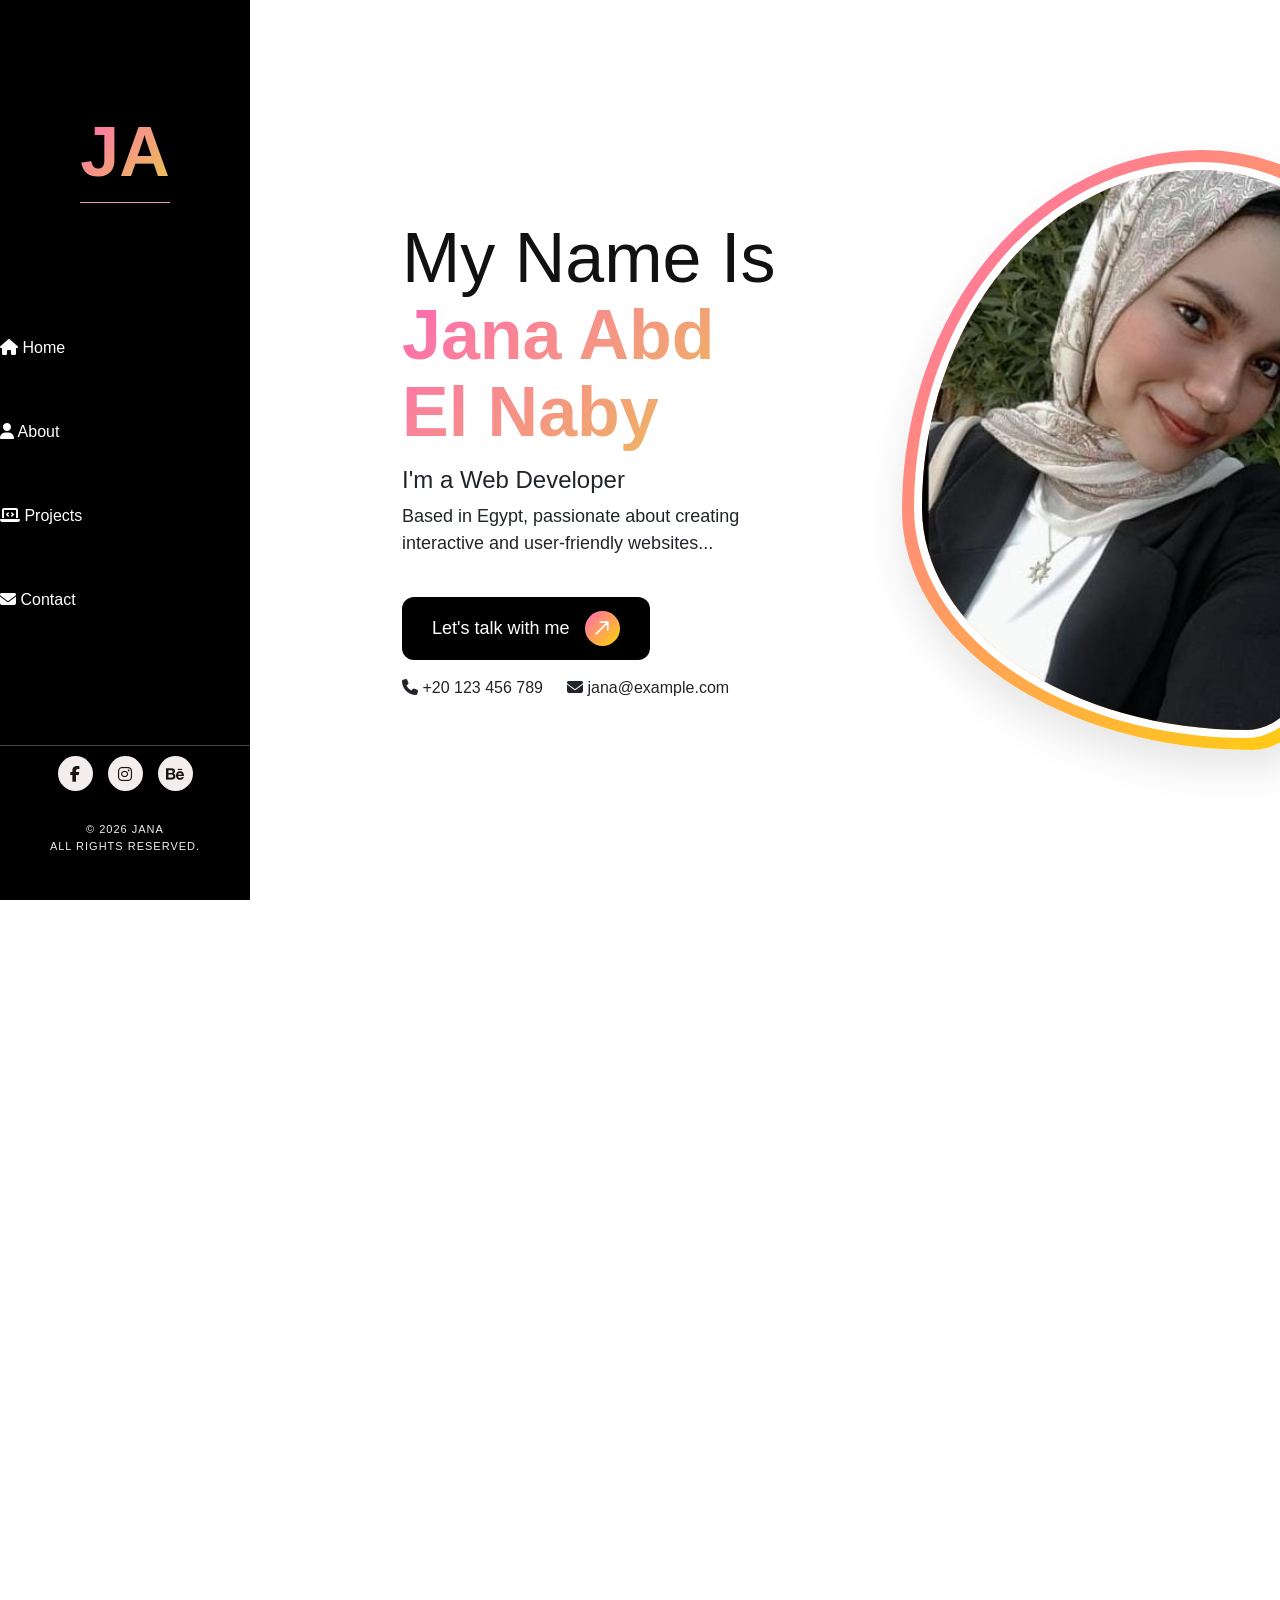
<file: index.html>
<!DOCTYPE html>
<html lang="en">
<head>
    <meta charset="UTF-8">
    <meta name="viewport" content="width=device-width, initial-scale=1.0">

    <!-- CSS Files -->
    <link rel="stylesheet" href="./bootstrap.min.css">
    <link rel="stylesheet" href="https://cdnjs.cloudflare.com/ajax/libs/font-awesome/6.5.1/css/all.min.css">
    <link rel="stylesheet" href="./style.css">

    <title>Jana Portfolio</title>
</head>

<body>

<!-- HAMBURGER -->
<div class="hamburger">
    <span></span>
    <span></span>
    <span></span>
</div>

<!--SIDEBAR -->
<div class="sidebar">
    <div class="logo">
        <h1 class="logo-text">
            <span class="gradient-text">JA</span>
        </h1>
    </div>
    
    <div class="links">
        <ul>
            <li><a href="index.html"><i class="fa-solid fa-house"></i> Home</a></li>
            <li><a href="about.html"><i class="fa-solid fa-user"></i> About</a></li>
            <li><a href="projects.html"><i class="fa-solid fa-laptop-code"></i> Projects</a></li>
            <li><a href="content.html"><i class="fa-solid fa-envelope"></i> Contact</a></li>
        </ul>
    </div>

    <div class="sidebar-footer">
        <div class="social-icons">
            <a href="#"><i class="fab fa-facebook-f"></i></a>
            <a href="#"><i class="fab fa-instagram"></i></a>
            <a href="#"><i class="fab fa-behance"></i></a>
        </div>
        <div class="separator-line"></div>
        <p class="copyright">
            © 2026 JANA <br> ALL RIGHTS RESERVED.
        </p>
    </div>
</div>

<!-- HERO -->
<div class="content">
    <section class="one">
        <div class="container">
            <div class="row d-flex align-items-center justify-content-between">
                <div class="col-md-6">
                    <div class="text">
                        <h1 style="font-size: 70px;">
                            My Name Is <br>
                            <span class="gradient-text">Jana Abd El Naby</span>
                        </h1>
                        <h4>I'm a Web Developer</h4>
                        <p class="text-dark">
                            Based in Egypt, passionate about creating interactive and user-friendly websites...
                        </p>
                    </div>

                    <div class="contact">
                        <button class="talk-btn" id="talkBtn">
                            Let's talk with me
                            <span class="arrow-container">
                                <svg class="arrow-icon" width="20" height="20" viewBox="0 0 24 24">
                                    <path d="M5 19L19 5M19 5H10M19 5V14"
                                          stroke="currentColor"
                                          stroke-width="2"
                                          stroke-linecap="round"
                                          stroke-linejoin="round"/>
                                </svg>
                            </span>
                        </button>

                        <div class="contact-info d-flex gap-4 mt-3">
                            <div class="contact-item">
                                <i class="fa-solid fa-phone"></i>
                                <span>+20 123 456 789</span>
                            </div>

                            <div class="contact-item">
                                <i class="fa-solid fa-envelope"></i>
                                <span>jana@example.com</span>
                            </div>
                        </div>
                    </div>
                </div>

                <div class="col-md-5">
                    <div class="profile-img-container">
                        <img src="./tedex.jpg" alt="Jana Abd El Naby">
                    </div>
                </div>
            </div>
        </div>
    </section>
</div>

<!-- ABOUT -->
<section class="about-me" id="about-me">
    <div class="about-bg"></div>

    <div class="container">
        <div class="about-content">
            <h2>About me</h2>
            <p>
                I am a Creative Web Developer, dedicated to building seamless digital solutions 
                where robust logic meets elegant design.
            </p>
            
            <div class="skills-container">

                <div class="skill">
                    <span>Frontend Development</span>
                    <div class="progress-bar">
                        <div class="fill" data-done="90"></div>
                    </div>
                </div>

                <div class="skill">
                    <span>Responsive Web Apps</span>
                    <div class="progress-bar">
                        <div class="fill" data-done="80"></div>
                    </div>
                </div>

                <div class="skill">
                    <span>Modern UI Solutions</span>
                    <div class="progress-bar">
                        <div class="fill" data-done="65"></div>
                    </div>
                </div>

            </div>
        </div>
    </div>
</section>

<!--EXPERIENCE  -->
<section class="four">
    <h1 class="text-center mb-5">
        <span class="gradient-text" style="margin-top: 15px;">My Work Experience</span>
    </h1>

    <div class="container">
        <div class="row">

            <!-- RIGHT -->
            <div class="col-5">
                <div class="right-side" style="flex: 1; text-align: left;">
                    <div class="item mb-5">
                        <h5 style="font-weight: bold; margin-bottom: 5px;">Web Logic Developer</h5>
                        <p style="color: #444; font-size: 14px;">
                            Building dynamic applications using Python and Databases,
                            ensuring high performance through optimized Data Structures.
                        </p>
                    </div>

                    <div class="item mb-5">
                        <h5 style="font-weight: bold; margin-bottom: 5px;">UI & API Specialist</h5>
                        <p style="color: #444; font-size: 14px;">
                            Crafting modern interfaces with Tailwind CSS and integrating real-time data via APIs.
                        </p>
                    </div>

                    <div class="item">
                        <h5 style="font-weight: bold; margin-bottom: 5px;">WordPress Expert</h5>
                        <p style="color: #444; font-size: 14px;">
                            Designing and customizing professional websites using WordPress for various businesses.
                        </p>
                    </div>
                </div>
            </div>

            <!-- CENTER -->
            <div class="col-2">
                <div class="center-line" style=" display: flex; flex-direction: column; align-items: center;">
                    <div class="line-item">
                        <div class="dot"></div>
                        <div class="v-line"></div>
                    </div>
                    <div class="line-item">
                        <div class="dot"></div>
                        <div class="v-line"></div>
                    </div>
                    <div class="line-item">
                        <div class="dot"></div>
                    </div>
                </div>
            </div>

            <!-- LEFT -->
            <div class="col-5">
                <div class="left-side" style="flex: 1; text-align: right;">
                    <div class="item mb-5">
                        <h5 style="font-weight: bold; margin-bottom: 5px;">Full-Stack Projects</h5>
                        <p style="color: #6c757d; font-size: 14px;">Python, SQL & Data Structures</p>
                    </div>
                    <div class="item mb-5">
                        <h5 style="font-weight: bold; margin-bottom: 5px;">Frontend Development</h5>
                        <p style="color: #6c757d; font-size: 14px;">Tailwind CSS & JavaScript ES6</p>
                    </div>
                    <div class="item mb-5">
                        <h5 style="font-weight: bold; margin-bottom: 5px;">CMS Solutions</h5>
                        <p style="color: #6c757d; font-size: 14px;">WordPress Customization & SEO</p>
                    </div>
                </div>
            </div>

        </div>
    </div>
</section>

<!-- PROJECTS  -->
<section class="three">
    <h1 style="margin-left: 300px; margin-top: 50px; font-size: 50px;">
        <span class="gradient-text">My Projects:</span>
    </h1>

    <main class="main-wrapper">
        <div class="showcase-container">

            <!-- PROJECT 1 -->
            <div class="project-tab active mt-5">
                <div class="tab-bg Appexy-img"></div>
                <div class="tab-content">
                    <div class="tab-info">
                        <span class="tag">01 / Frontend (Tailwind)</span>
                        <h3>Appexy Platform</h3>
                        <p>A modern, utility-first landing page focused on seamless activity management and mobile-first design</p>

                        <a href="https://github.com/aj206837-tech/Appexy-Platform" class="view-btn">
                            Check Repo
                            <span class="git">
                                <svg class="git-icon" width="20" height="20" viewBox="0 0 24 24" fill="none">
                                    <path d="M5 19L19 5M19 5H10M19 5V14"
                                          stroke="currentColor"
                                          stroke-width="2"
                                          stroke-linecap="round"
                                          stroke-linejoin="round"/>
                                </svg>
                            </span>
                        </a>
                    </div>
                </div>
            </div>

            <!-- PROJECT 2 -->
            <div class="project-tab mt-5">
                <div class="tab-bg furni-img"></div>
                <div class="tab-content">
                    <div class="tab-info">
                        <span class="tag">02 / Interior</span>
                        <h3>Furni Store</h3>
                        <p>A high-end digital showroom for modern furniture and home aesthetics</p>

                        <a href="https://github.com/aj206837-tech/Furni" class="view-btn">
                            Check Repo
                            <span class="git">
                                <svg class="git-icon" width="20" height="20" viewBox="0 0 24 24" fill="none">
                                    <path d="M5 19L19 5M19 5H10M19 5V14"
                                          stroke="currentColor"
                                          stroke-width="2"
                                          stroke-linecap="round"
                                          stroke-linejoin="round"/>
                                </svg>
                            </span>
                        </a>
                    </div>
                </div>
            </div>

            <!-- PROJECT 3 -->
            <div class="project-tab mt-5">
                <div class="tab-bg movie-img"></div>
                <div class="tab-content">
                    <div class="tab-info">
                        <span class="tag">03 / API Design</span>
                        <h3>Movie Flex</h3>
                        <p>Movie discovery engine utilizing TMDB API integration.</p>

                        <a href="https://github.com/aj206837-tech/Movie-flex" class="view-btn">
                            Check Repo
                            <span class="git">
                                <svg class="git-icon" width="20" height="20" viewBox="0 0 24 24" fill="none">
                                    <path d="M5 19L19 5M19 5H10M19 5V14"
                                          stroke="currentColor"
                                          stroke-width="2"
                                          stroke-linecap="round"
                                          stroke-linejoin="round"/>
                                </svg>
                            </span>
                        </a>
                    </div>
                </div>
            </div>

        </div>
    </main>
</section>

<!--CONTACT -->
<section class="contact-section">
    <div class="container-fluid p-0">
        <div class="row g-0">

            <!-- LEFT -->
            <div class="col-md-6 c-left-content">
                <div class="content-wrapper">
                    <p>contact</p>
                    <h1>Chat with me</h1>
                    <p>Lorem ipsum dolor sit amet consectetur adipisicing elit. Illum, illo!</p>

                    <div class="contact-info mt-4">
                        <h4>+20 123 456 789</h4>
                        <h3>jana@example.com</h3>
                    </div>

                    <div class="c-icons-row">
                        <a href="#" class="social-item">
                            <i class="fab fa-facebook-f"></i>
                            <span>FACEBOOK</span>
                        </a>
                        <a href="#" class="social-item">
                            <i class="fab fa-twitter"></i>
                            <span>TWITTER</span>
                        </a>
                        <a href="#" class="social-item">
                            <i class="fab fa-instagram"></i>
                            <span>INSTAGRAM</span>
                        </a>
                    </div>
                </div>
            </div>

            <!-- RIGHT -->
            <div class="col-md-6 gradient-bg-side">
                <form class="custom-form" id="contactForm">

                    <p style="color:black; margin-bottom: 10px;">START A PROJECT</p>
                    <h1 style="color:black">Any project?!</h1>

                    <div class="row g-4">

                        <div class="col-md-6">
                            <div class="input-group">
                                <label>NAME</label>
                                <input type="text" id="userName" required>
                            </div>
                        </div>

                        <div class="col-md-6">
                            <div class="input-group">
                                <label>EMAIL</label>
                                <input type="email" id="userEmail" required>
                            </div>
                        </div>

                    </div>

                    <div class="input-group mt-4">
                        <label>MESSAGE</label>
                        <textarea id="userMessage" required></textarea>
                    </div>

                    <button type="button" class="talk-btn" id="submitBtn">
                        Send Message
                        <span class="arrow-container">
                            <svg class="arrow-icon" width="20" height="20" viewBox="0 0 24 24" fill="none">
                                <path d="M5 19L19 5M19 5H10M19 5V14"
                                      stroke="currentColor"
                                      stroke-width="2"
                                      stroke-linecap="round"
                                      stroke-linejoin="round"/>
                            </svg>
                        </span>
                    </button>

                </form>
            </div>

        </div>
    </div>
</section>

<!-- SCROLL TOP BUTTON  -->
<button id="scrollTopBtn" title="Go to top">
    <i class="fas fa-arrow-up"></i>
</button>

<!--JS -->
<script src="./bootstrap.bundle.min.js"></script>
<script src="./script.js"></script>

</body>
</html>
</file>
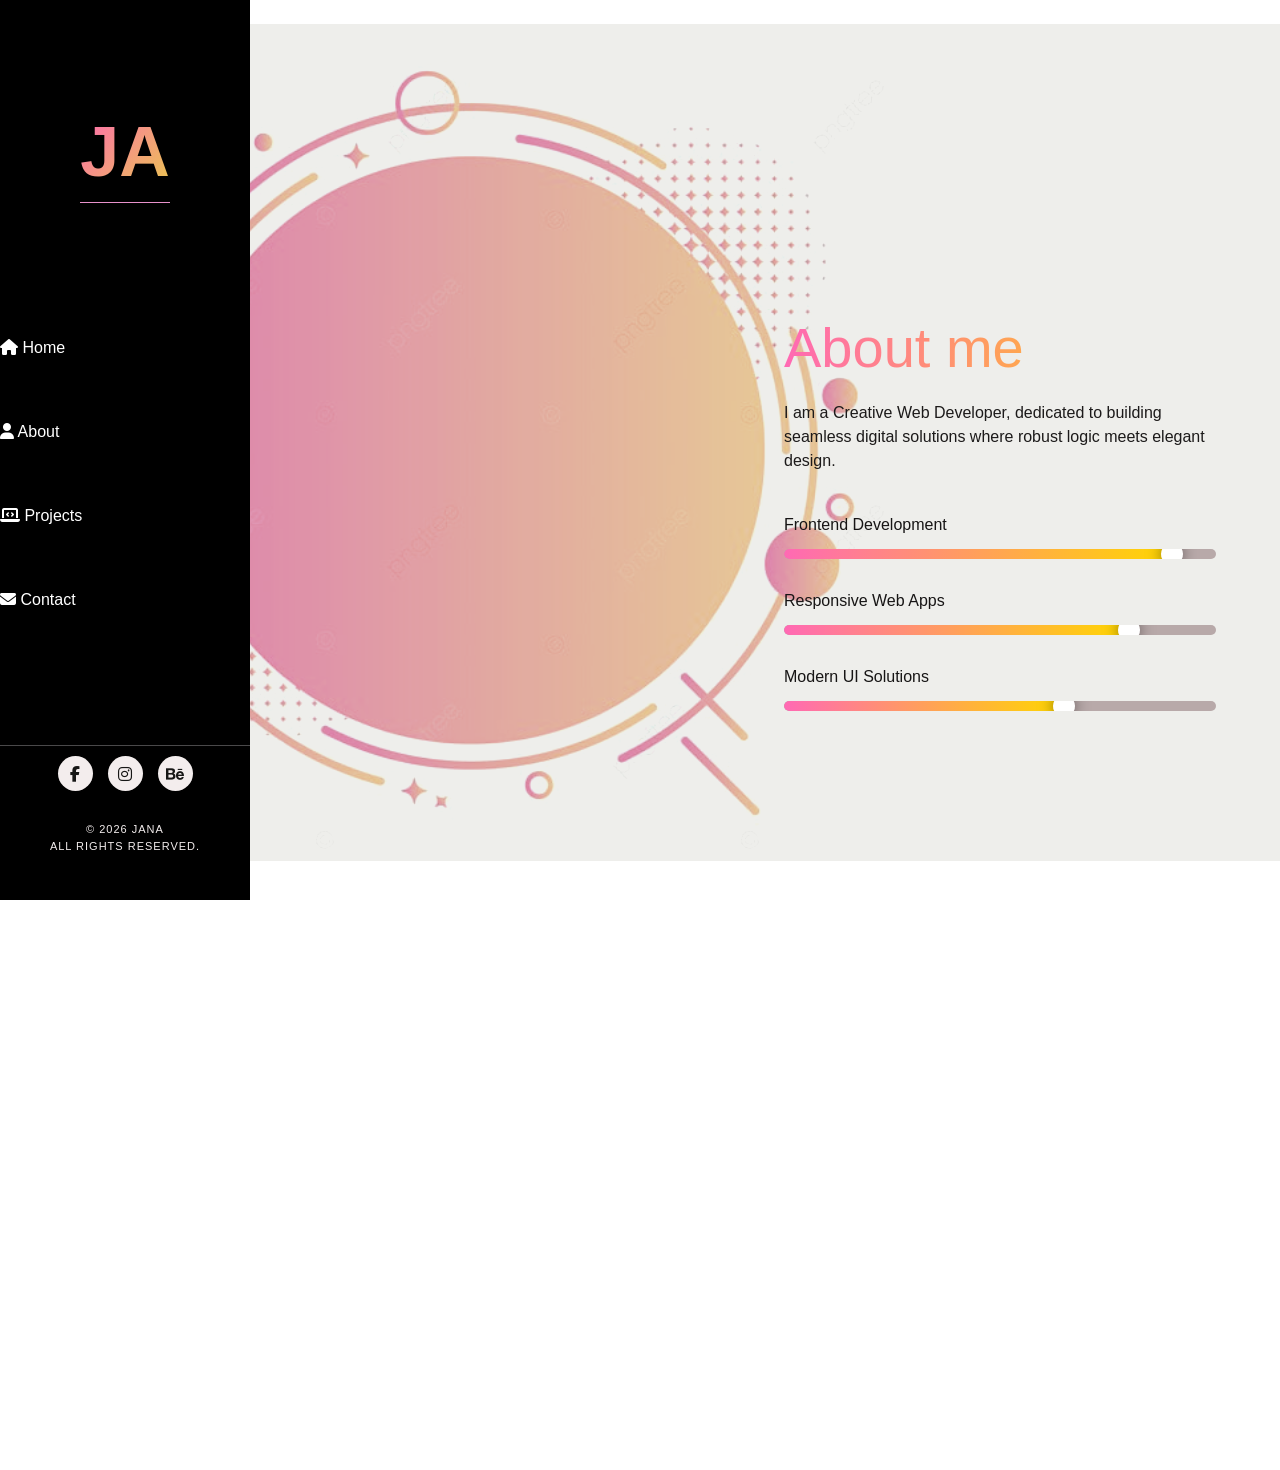
<file: about.html>
<!DOCTYPE html>
<html lang="en">
<head>
    <meta charset="UTF-8">
    <meta name="viewport" content="width=device-width, initial-scale=1.0">
    <link rel="stylesheet" href="./bootstrap.min.css">
    <link rel="stylesheet" href="https://cdnjs.cloudflare.com/ajax/libs/font-awesome/6.5.1/css/all.min.css">
    <link rel="stylesheet" href="./style.css">
    <title>Jana Portfolio</title>
</head>
<body>
    <div class="hamburger">
    <span></span>
    <span></span>
    <span></span>
</div>


```
<!-- ================= SIDEBAR ================= -->
<div class="sidebar">
    <div class="logo">
        <h1 class="logo-text">
            <span class="gradient-text">JA</span>
        </h1>
    </div>
    
    <div class="links">
        <ul>
            <li><a href="index.html"><i class="fa-solid fa-house"></i> Home</a></li>
            <li><a href="about.html"><i class="fa-solid fa-user"></i> About</a></li>
            <li><a href="projects.html"><i class="fa-solid fa-laptop-code"></i> Projects</a></li>
            <li><a href="content.html"><i class="fa-solid fa-envelope"></i> Contact</a></li>
        </ul>
    </div>

    <div class="sidebar-footer">
        <div class="social-icons">
            <a href="#"><i class="fab fa-facebook-f"></i></a>
            <a href="#"><i class="fab fa-instagram"></i></a>
            <a href="#"><i class="fab fa-behance"></i></a>
        </div>
        <div class="separator-line"></div>
        <p class="copyright">
            © 2026 JANA <br> ALL RIGHTS RESERVED.
        </p>
    </div>
</div>
<div>
    <section class="about-me"id="about-me">
        <div class="about-bg"></div>

        <div class="container">
            <div class="about-content">
                <h2>About me</h2>

                <p>
                    I am a Creative Web Developer, dedicated to building seamless digital solutions 
                    where robust logic meets elegant design.
                </p>
                
                <div class="skills-container">

                    <div class="skill">
                        <span>Frontend Development</span>
                        <div class="progress-bar">
                            <div class="fill"  data-done="90"></div>
                        </div>
                    </div>

                    <div class="skill">
                        <span>Responsive Web Apps</span>
                        <div class="progress-bar">
                            <div class="fill" data-done="80"></div>
                        </div>
                    </div>

                    <div class="skill">
                        <span>Modern UI Solutions</span>
                        <div class="progress-bar">
                            <div class="fill" data-done="65"></div>
                        </div>
                    </div>

                </div>
            </div>
        </div>
    </section>
</div>
<section class="four">
    <h1 class="text-center mb-5">
        <span class="gradient-text" style="margin-top: 15px;">My Work Experience</span>
    </h1>

    <div class="container">
        <div class="row">

            <!-- RIGHT -->
            <div class="col-5">
                <div class="right-side" style="flex: 1; text-align: left;">

                    <div class="item mb-5">
                        <h5 style="font-weight: bold; margin-bottom: 5px;">Web Logic Developer</h5>
                        <p style="color: #444; font-size: 14px;">
                            Building dynamic applications using Python and Databases,
                            ensuring high performance through optimized Data Structures.
                        </p>
                    </div>

                    <div class="item mb-5">
                        <h5 style="font-weight: bold; margin-bottom: 5px;">UI & API Specialist</h5>
                        <p style="color: #444; font-size: 14px;">
                            Crafting modern interfaces with Tailwind CSS and integrating real-time data via APIs.
                        </p>
                    </div>

                    <div class="item">
                        <h5 style="font-weight: bold; margin-bottom: 5px;">WordPress Expert</h5>
                        <p style="color: #444; font-size: 14px;">
                            Designing and customizing professional websites using WordPress for various businesses.
                        </p>
                    </div>

                </div>
            </div>

            <!-- CENTER -->
            <div class="col-2">
                <div class="center-line" style=" display: flex; flex-direction: column; align-items: center;">

                    <div class="line-item">
                        <div class="dot"></div>
                        <div class="v-line"></div>
                    </div>

                    <div class="line-item">
                        <div class="dot"></div>
                        <div class="v-line"></div>
                    </div>

                    <div class="line-item">
                        <div class="dot"></div>
                    </div>

                </div>
            </div>

            <!-- LEFT -->
            <div class="col-5">
                <div class="left-side" style="flex: 1; text-align: right;">

                    <div class="item mb-5">
                        <h5 style="font-weight: bold; margin-bottom: 5px;">Full-Stack Projects</h5>
                        <p style="color: #6c757d; font-size: 14px;">Python, SQL & Data Structures</p>
                    </div>

                    <div class="item mb-5">
                        <h5 style="font-weight: bold; margin-bottom: 5px;">Frontend Development</h5>
                        <p style="color: #6c757d; font-size: 14px;">Tailwind CSS & JavaScript ES6</p>
                    </div>

                    <div class="item mb-5">
                        <h5 style="font-weight: bold; margin-bottom: 5px;">CMS Solutions</h5>
                        <p style="color: #6c757d; font-size: 14px;">WordPress Customization & SEO</p>
                    </div>

                </div>
            </div>

        </div>
    </div>
</section>
<script src="./bootstrap.bundle.min.js"></script>
<script src="./script.js"></script>
<button id="scrollTopBtn" title="Go to top">
    <i class="fas fa-arrow-up"></i>
</button>

```

</body>

</html>
</file>
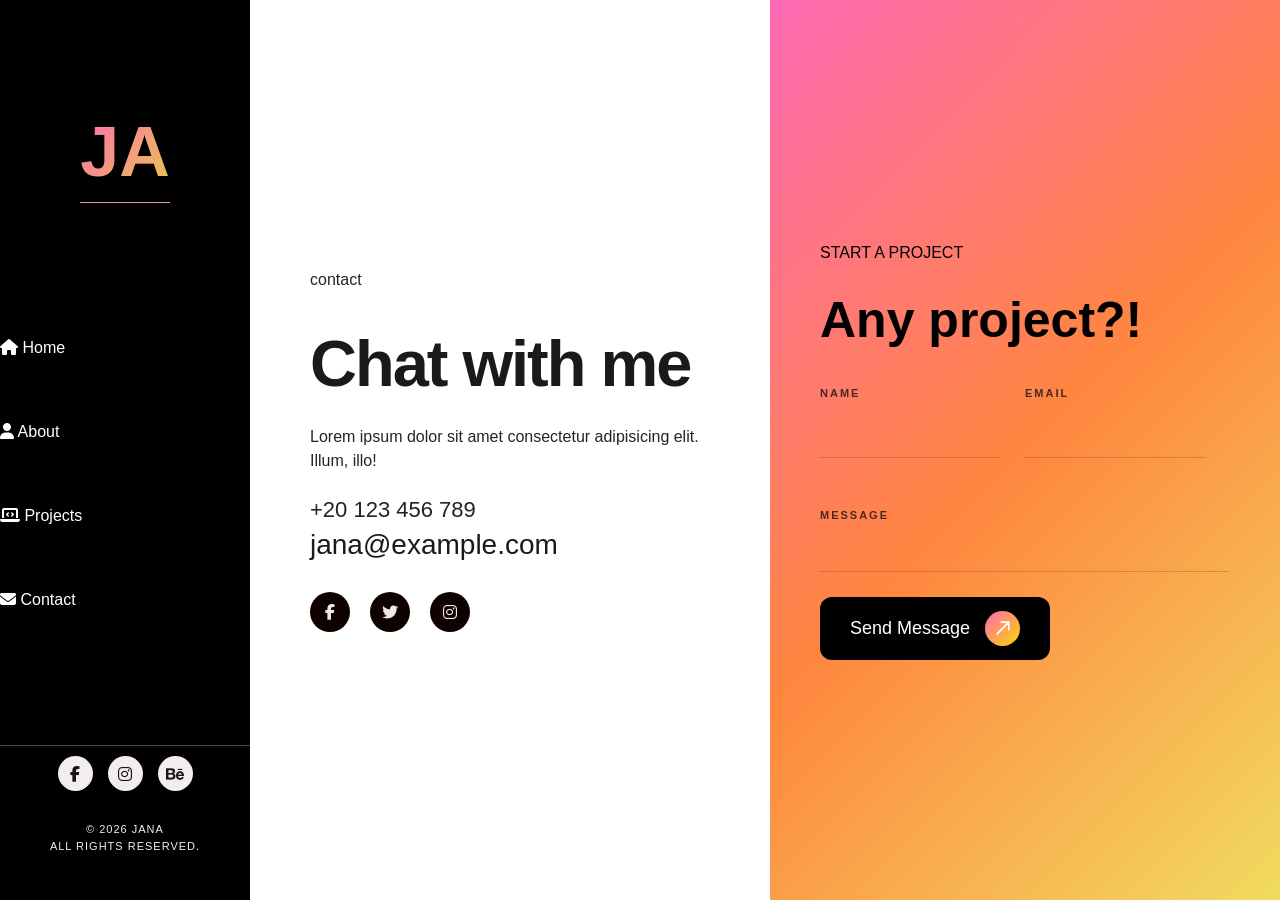
<file: content.html>
<!DOCTYPE html>
<html lang="en">
<head>
    <meta charset="UTF-8">
    <meta name="viewport" content="width=device-width, initial-scale=1.0">
    <link rel="stylesheet" href="./bootstrap.min.css">
    <link rel="stylesheet" href="https://cdnjs.cloudflare.com/ajax/libs/font-awesome/6.5.1/css/all.min.css">
    <link rel="stylesheet" href="./style.css">
    <title>Jana Portfolio</title>
</head>
<body>
  <!-- ================= SIDEBAR (نفس اللي في index.html) ================= -->
<div class="hamburger">
    <span></span>
    <span></span>
    <span></span>
</div>

<div class="sidebar">
    <div class="logo">
        <h1 class="logo-text">
            <span class="gradient-text">JA</span>
        </h1>
    </div>
    
    <div class="links">
        <ul>
            <li><a href="index.html"><i class="fa-solid fa-house"></i> Home</a></li>
            <li><a href="about.html"><i class="fa-solid fa-user"></i> About</a></li>
            <li><a href="projects.html"><i class="fa-solid fa-laptop-code"></i> Projects</a></li>
            <li><a href="content.html"><i class="fa-solid fa-envelope"></i> Contact</a></li>
        </ul>
    </div>

    <div class="sidebar-footer">
        <div class="social-icons">
            <a href="#"><i class="fab fa-facebook-f"></i></a>
            <a href="#"><i class="fab fa-instagram"></i></a>
            <a href="#"><i class="fab fa-behance"></i></a>
        </div>
        <div class="separator-line"></div>
        <p class="copyright">
            © 2026 JANA <br> ALL RIGHTS RESERVED.
        </p>
    </div>
</div>

 <section class="contact-section">
    <div class="container-fluid p-0">
        <div class="row g-0">

            <!-- LEFT -->
            <div class="col-md-6 c-left-content">
                <div class="content-wrapper">
                    <p>contact</p>
                    <h1>Chat with me</h1>
                    <p>Lorem ipsum dolor sit amet consectetur adipisicing elit. Illum, illo!</p>

                    <div class="contact-info mt-4">
                        <h4>+20 123 456 789</h4>
                        <h3>jana@example.com</h3>
                    </div>

                    <div class="c-icons-row">
                        <a href="#" class="social-item">
                            <i class="fab fa-facebook-f"></i>
                            <span>FACEBOOK</span>
                        </a>
                        <a href="#" class="social-item">
                            <i class="fab fa-twitter"></i>
                            <span>TWITTER</span>
                        </a>
                        <a href="#" class="social-item">
                            <i class="fab fa-instagram"></i>
                            <span>INSTAGRAM</span>
                        </a>
                    </div>
                </div>
            </div>

            <!-- RIGHT -->
            <div class="col-md-6 gradient-bg-side">
                <form class="custom-form" id="contactForm">

                    <p style="color:black; margin-bottom: 10px;">START A PROJECT</p>
                    <h1 style="color:black">Any project?!</h1>

                    <div class="row g-4">

                        <div class="col-md-6">
                            <div class="input-group">
                                <label>NAME</label>
                                <input type="text" id="userName" required>
                            </div>
                        </div>

                        <div class="col-md-6">
                            <div class="input-group">
                                <label>EMAIL</label>
                              <input type="email" id="userEmail" required>
                            </div>
                        </div>

                    </div>

                    <div class="input-group mt-4">
                        <label>MESSAGE</label>
                        <textarea id="userMessage" required></textarea>
                    </div>

                   <button type="button" class="talk-btn" id="submitBtn">
                        Send Message
                        <span class="arrow-container">
                            <svg class="arrow-icon" width="20" height="20" viewBox="0 0 24 24" fill="none">
                                <path d="M5 19L19 5M19 5H10M19 5V14"
                                      stroke="currentColor"
                                      stroke-width="2"
                                      stroke-linecap="round"
                                      stroke-linejoin="round"/>
                            </svg>
                        </span>
                    </button>

                </form>
            </div>

        </div>
    </div>
</section>
        <script src="./bootstrap.bundle.min.js"></script>
    <script src="./script.js"></script>
    <button id="scrollTopBtn" title="Go to top">
    <i class="fas fa-arrow-up"></i>
</button>


</body>
</html>
</file>
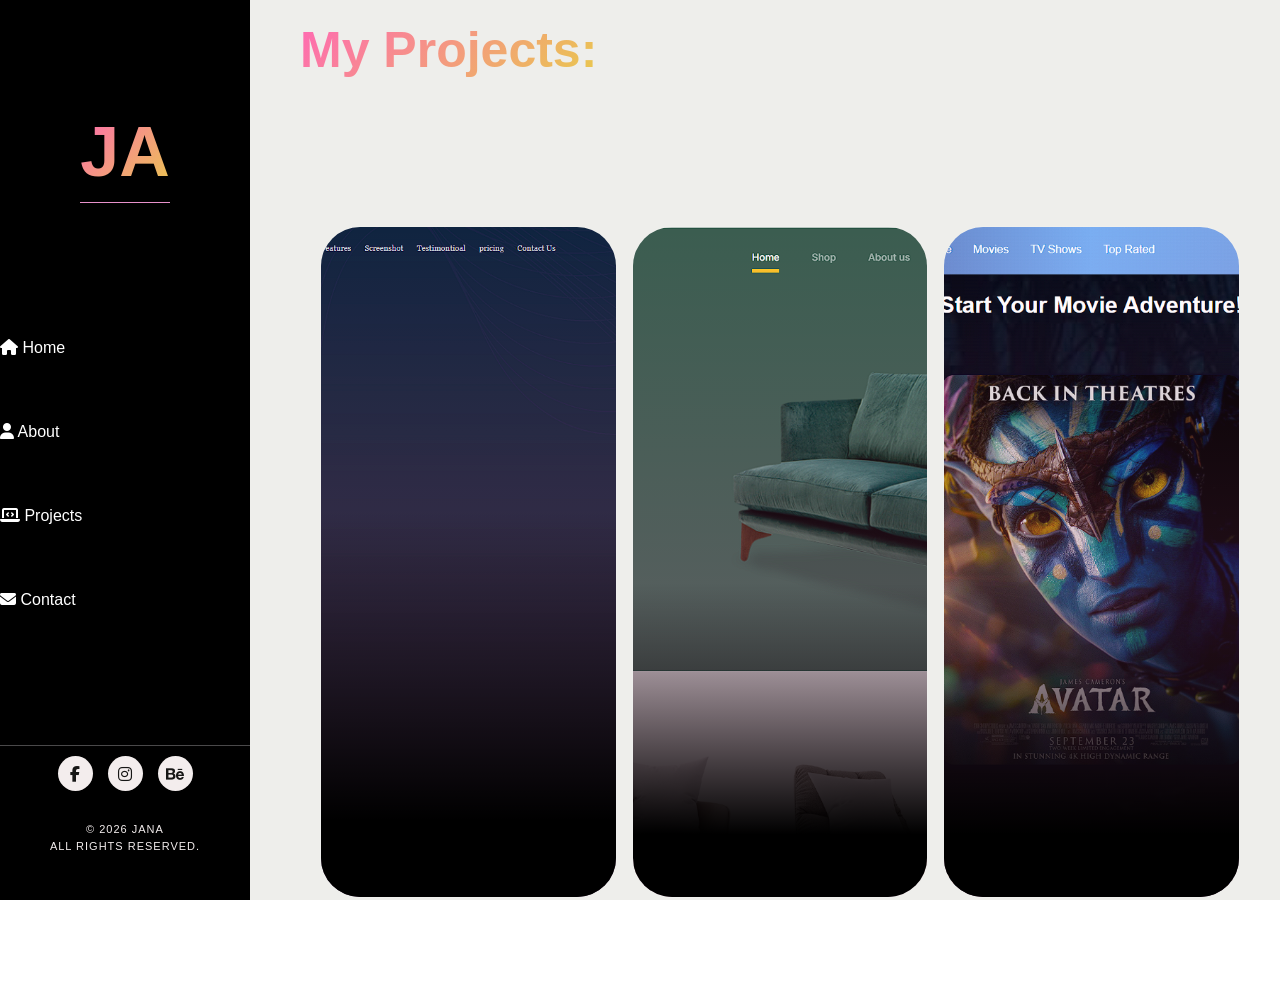
<file: projects.html>
<!DOCTYPE html>
<html lang="en">
<head>
    <meta charset="UTF-8">
    <meta name="viewport" content="width=device-width, initial-scale=1.0">
    <link rel="stylesheet" href="./bootstrap.min.css">
    <link rel="stylesheet" href="https://cdnjs.cloudflare.com/ajax/libs/font-awesome/6.5.1/css/all.min.css">
    <link rel="stylesheet" href="./style.css">
    <title>Jana Portfolio</title>
</head>
<body>
   <!-- ================= SIDEBAR (نفس اللي في index.html) ================= -->
<div class="hamburger">
    <span></span>
    <span></span>
    <span></span>
</div>

<div class="sidebar">
    <div class="logo">
        <h1 class="logo-text">
            <span class="gradient-text">JA</span>
        </h1>
    </div>
    
    <div class="links">
        <ul>
            <li><a href="index.html"><i class="fa-solid fa-house"></i> Home</a></li>
            <li><a href="about.html"><i class="fa-solid fa-user"></i> About</a></li>
            <li><a href="projects.html"><i class="fa-solid fa-laptop-code"></i> Projects</a></li>
            <li><a href="content.html"><i class="fa-solid fa-envelope"></i> Contact</a></li>
        </ul>
    </div>

    <div class="sidebar-footer">
        <div class="social-icons">
            <a href="#"><i class="fab fa-facebook-f"></i></a>
            <a href="#"><i class="fab fa-instagram"></i></a>
            <a href="#"><i class="fab fa-behance"></i></a>
        </div>
        <div class="separator-line"></div>
        <p class="copyright">
            © 2026 JANA <br> ALL RIGHTS RESERVED.
        </p>
    </div>
</div>

    <section class="three">
    <h1 style="margin-left: 300px; margin-top: 50px; font-size: 50px;">
        <span class="gradient-text">My Projects:</span>
    </h1>

    <main class="main-wrapper">
        <div class="showcase-container">

            <!-- PROJECT 1 -->
            <div class="project-tab active mt-5">
                <div class="tab-bg Appexy-img"></div>
                <div class="tab-content">
                    <div class="tab-info">
                        <span class="tag">01 / Frontend (Tailwind)</span>
                        <h3>Appexy Platform</h3>
                        <p>A modern, utility-first landing page focused on seamless activity management and mobile-first design</p>

                        <a href="https://github.com/aj206837-tech/Appexy-Platform" class="view-btn">
                            Check Repo
                            <span class="git">
                                <svg class="git-icon" width="20" height="20" viewBox="0 0 24 24" fill="none">
                                    <path d="M5 19L19 5M19 5H10M19 5V14"
                                          stroke="currentColor"
                                          stroke-width="2"
                                          stroke-linecap="round"
                                          stroke-linejoin="round"/>
                                </svg>
                            </span>
                        </a>
                    </div>
                </div>
            </div>

            <!-- PROJECT 2 -->
            <div class="project-tab mt-5">
                <div class="tab-bg furni-img"></div>
                <div class="tab-content">
                    <div class="tab-info">
                        <span class="tag">02 / Interior</span>
                        <h3>Furni Store</h3>
                        <p>A high-end digital showroom for modern furniture and home aesthetics</p>

                        <a href="https://github.com/aj206837-tech/Furni" class="view-btn">
                            Check Repo
                            <span class="git">
                                <svg class="git-icon" width="20" height="20" viewBox="0 0 24 24" fill="none">
                                    <path d="M5 19L19 5M19 5H10M19 5V14"
                                          stroke="currentColor"
                                          stroke-width="2"
                                          stroke-linecap="round"
                                          stroke-linejoin="round"/>
                                </svg>
                            </span>
                        </a>
                    </div>
                </div>
            </div>

            <!-- PROJECT 3 -->
            <div class="project-tab mt-5">
                <div class="tab-bg movie-img"></div>
                <div class="tab-content">
                    <div class="tab-info">
                        <span class="tag">03 / API Design</span>
                        <h3>Movie Flex</h3>
                        <p>Movie discovery engine utilizing TMDB API integration.</p>

                        <a href="https://github.com/aj206837-tech/Movie-flex" class="view-btn">
                            Check Repo
                            <span class="git">
                                <svg class="git-icon" width="20" height="20" viewBox="0 0 24 24" fill="none">
                                    <path d="M5 19L19 5M19 5H10M19 5V14"
                                          stroke="currentColor"
                                          stroke-width="2"
                                          stroke-linecap="round"
                                          stroke-linejoin="round"/>
                                </svg>
                            </span>
                        </a>
                    </div>
                </div>
            </div>

        </div>
    </main>
</section>
        <script src="./bootstrap.bundle.min.js"></script>
    <script src="./script.js"></script>
        
<button id="scrollTopBtn" title="Go to top">
    <i class="fas fa-arrow-up"></i>
</button>

</body>
</html>
</file>
<file: style.css>
* {
    margin: 0;
    padding: 0;
    box-sizing: border-box;
}
html, body {
    max-width: 100%;
    overflow-x: hidden; /* بيمنع السكرول يمين وشمال */
    position: relative;
}

* {
    box-sizing: border-box; /* بيضمن إن الـ padding ميزودش العرض */
}
body {
    background-color: #fff;
    overflow-x: hidden;
    font-family: 'Poppins', sans-serif; 
    scroll-behavior: smooth
}
.sidebar {
    width: 250px;
    height: 100vh;
    position: fixed;
    top: 0;
    left: 0;
    background-color: black;
    display: flex;
    flex-direction: column;
    justify-content: space-between; 
    align-items: center;
    padding: 60px 0 30px 0;
    z-index: 1000;
}

.logo {
    margin: 0;
    border-bottom: 1.5px solid rgb(232, 145, 203);
}

.logo-text span {
    font-size: 70px;
    color: rgb(255, 136, 0);
     margin-top: 30px;
}
.links {
    width: 100%;
}

.links ul {
    list-style: none;
    padding: 0;
    margin: 0;
}

.links li a {
    display: block;
    color: white;
    text-decoration: none;
    margin: 60px 0;
    font-weight: 500;
    transition: 0.3s;
    text-align: start;
}

.links li a:hover {
    padding-left: 10px;
    color: #edb2b2;
}
.sidebar-footer {
    display: flex;
    flex-direction: column;
    align-items: center;
    gap: 15px;
    width: 100%;
    border-top: 0.5px solid rgb(74, 73, 74);
}
.social-icons {
    display: flex;
    flex-direction: row;
    gap: 15px;
    justify-content: center;
      margin-top: 10px;
}

.social-icons a {
    color: rgb(22, 22, 21);
    font-size: 16px;
    text-decoration: none;
    background-color: #f3eded;
    border-radius: 50%;
    display: inline-flex;
    align-items: center;
    justify-content: center;
    width: 35px;
    height: 35px;
    transition: 0.3s ease;
    margin: 0;
}
.social-icons a:hover {
    color: #ad2c84;
    background-color: #fac9c9;
    transform: translateY(-3px);
}
.copyright {
    font-size: 11px;
    color: #f3eded;
    text-transform: uppercase;
    letter-spacing: 1px;
    text-align: center;
}
.content {
    margin-left: 250px; 
    min-height: 100vh;
    display: flex;
    align-items: center; 
    padding-left: 100px; 
    padding-right: 50px;
}

.one {
    width: 100%;
 
 
}
.one .row {
    display: flex;
    align-items: center;
    justify-content: start !important; 
    gap: 40px; 
    margin: 0;
}
.text h1 {
    font-size: 50px;
    color: #111;
    line-height: 1.1;
    margin-bottom: 15px;
    font-weight: 300;
}

.gradient-text {
    background: linear-gradient(135deg, #FF69B4 0%, #e9c94c 100%);
    -webkit-background-clip: text;
    background-clip: text;
    -webkit-text-fill-color: transparent;
    color: transparent;
    font-weight: 900;
    display: inline-block;
}

.text-dark {
    font-size: 18px;
    color: #666;
    margin-bottom: 40px;
}

.text-secondary {
    color: #111 !important; 
    font-weight: 600;
}

.talk-btn {
    background-color: black;
    color: white;
    border: none;
    padding: 14px 30px;
    border-radius: 12px;
    font-size: 18px;
    font-weight: 500;
    display: inline-flex;
    align-items: center;
    gap: 15px;
    cursor: pointer;
    transition: 0.3s ease;
}

.arrow-container {
    width: 35px;
    height: 35px;
    border-radius: 50%;
    background: linear-gradient(135deg, #FF69B4 0%, #FFD700 100%);
    display: flex;
    align-items: center;
    justify-content: center;
    transition: 0.3s ease;
}

.arrow-icon { 
    color: white; 
    transition: 0.3s ease;
}

.talk-btn:hover { 
    background-color: #222; 
    box-shadow: 0 10px 20px rgba(0,0,0,0.1);
}

.talk-btn:hover .arrow-container { 
    transform: scale(1.1); 
}

.talk-btn:hover .arrow-icon { 
    transform: translate(3px, -3px); 
}

.profile-img-container {
    width: 500px; 
    height: 600px; 
    position: relative;
    display: flex;
    justify-content: center;
    align-items: center;
    margin-left: 60px; 
    flex-shrink: 0;
    border-radius: 60% 40% 30% 70% / 60% 30% 70% 40%;
    background: linear-gradient(135deg, #FF69B4, #FFD700);
    padding: 12px; 
    transition: all 0.6s cubic-bezier(0.4, 0, 0.2, 1);
    box-shadow: 0 20px 40px rgba(0,0,0,0.1);
}
.profile-img-container:hover {
    border-radius: 40% 60% 70% 30% / 40% 70% 30% 60%;
    transform: scale(1.02);
}
.profile-img-container img {
    width: 100%;
    height: 100%;
    object-fit: cover;
    object-position: center 10%;
    border-radius: inherit; 
    display: block;
    border: 8px solid white;
}
.about-me {
    
    background-color: #f3efef; 
    color: rgb(28, 26, 26);
    padding: 100px 0;
    font-family: 'Poppins', sans-serif;
}

.container {
    display: flex;
    align-items: center;
    justify-content: space-between;
    max-width: 1200px;
    margin: 0 auto;
    padding: 0 40px;
}

.about-image {
    width: 45%;
    display: flex;
    justify-content: center;
}

.blob-shape {
    width: 450px;
    height: 450px;
    background: linear-gradient(135deg, #FF69B4, #FFD700);
    border-radius: 60% 40% 30% 70% / 60% 30% 70% 40%;
    padding: 15px;
    display: flex;
    justify-content: center;
    align-items: center;
    transition: all 0.6s ease-in-out;
    box-shadow: 0 20px 50px rgba(0,0,0,0.3);
}

.blob-shape:hover {
    border-radius: 40% 60% 70% 30% / 40% 70% 30% 60%;
    transform: scale(1.02);
}

.blob-shape img {
    width: 100%;
    height: 100%;
    object-fit: cover; 
    border-radius: inherit;
    border: 8px solid white;
}



.about-content h2 {
    font-size: 3.5rem;
    margin-bottom: 20px;
    background: linear-gradient(to right, #FF69B4, #FFD700);
    -webkit-background-clip: text;
    -webkit-text-fill-color: transparent; 
}
.skills-container{
    margin-top: 40px;
}

.skill {
    margin-bottom: 30px;
}

.skill span {
    display: block;
    margin-bottom: 12px;
    font-weight: 500;
    color: #171515;
}

.progress-bar {
    width: 100%;
    height: 10px;
    background: #b8a9a9;
    border-radius: 20px;
    position: relative;
     overflow: hidden;
}

.fill {
    height: 100%;
    background: #e56b6b; 
    border-radius: 20px;
    position: relative;
      width: 0; 
    transition: width 1.5s ease-in-out;
    
}
.fill.animate {
    opacity: 1;
}

.fill::after {
    content: "";
    position: absolute;
    right: -10px;
    top: 50%;
    transform: translateY(-50%);
    width: 22px;
    height: 22px;
    background: white;
    border-radius: 50%;
    box-shadow: 0 0 15px rgba(0,0,0,0.5);
}


.main-wrapper {
  margin-left: 280px; 
  height: 100vh;
  display: flex;
  align-items: center;
  justify-content: center;
  padding: 40px;
  
}

.showcase-container {
  display: flex;
  width: 100%;
  height: 80vh;
  gap: 15px;
}

.project-tab {
  position: relative;
  flex: 1;
  border-radius: 40px;
  overflow: hidden;
  cursor: pointer;
  transition: all 0.6s cubic-bezier(0.25, 1, 0.3, 1);
  border: 1px solid rgba(255, 255, 255, 0.1);
}

.project-tab:hover {
  flex: 4; 
  border-color: #f5752b;
}

.tab-bg {
  position: absolute;
  top: 0; left: 0; width: 100%; height: 100%;
  background-size: cover;
  background-position: center;
  transition: 0.6s;
  z-index: 1;
}

.project-tab::before {
  content: '';
  position: absolute;
  inset: 0;
  background: linear-gradient(to top, rgba(255, 105, 180, 0.4), transparent);
  z-index: 2;
  opacity: 0.6;
}

.tab-content {
  position: absolute;
  bottom: 0; left: 0; width: 100%;
  padding: 40px;
  z-index: 3;
  color: white;
  background: linear-gradient(to top, #000 20%, transparent);
}

.tab-info {
  opacity: 0; 
  transform: translateY(20px);
  transition: 0.4s 0.2s;
}

.project-tab:hover .tab-info {
  opacity: 1;
  transform: translateY(0);
}

.tag { color: #FFD700; font-weight: bold; font-size: 0.8rem; }
.tab-info h3 { font-size: 2.5rem; margin: 10px 0; }
.tab-info p { color: #ccc; margin-bottom: 20px; max-width: 400px; }

.Appexy-img { 
      background-image: url('./1.png');
}

.furni-img { 
    background-image: url('./furni.png');
}

.movie-img { 
    background-image: url('./movie.png');
}



.three{      background-color: #eeeeeb; }

body, html {
    margin: 0;
    padding: 0;
    height: 100%;
}

.four{
    margin-left: 280px;
    padding-right: 50px; 
    overflow-x: hidden; 
}

.four .row {
    display: flex;
    flex-wrap: nowrap; 
    align-items: flex-start;
}
.col-5 {
    flex: 0 0 41.66%;
    max-width: 41.66%;
}

.col-2 {
    flex: 0 0 16.66%; 
    max-width: 16.66%;
     margin-left: 120px;
    min-height: 120px;
}

.left-side{
    margin-top: 10px;
}
.item {
    min-height: 100px; 
    
}

.line-item {
    height: 150px; 
    position: relative;
    display: flex;
    flex-direction: column;
    align-items: center;
}

.dot {
    width: 20px;
    height: 20px;
    background: linear-gradient(135deg, #FF69B4, #FFD700); 
    border-radius: 50%;
    border: 3px solid white;
    box-shadow: 0 0 10px rgba(0,0,0,0.1);
    z-index: 2;
}

.v-line {
    position: absolute;
    top: 20px; 
    bottom: 0;
    width: 1px;
    border-right: 2px dashed #b3aeae;
    z-index: 1;
}

.contact-section {
    margin-left: 280px; 
    overflow-x: hidden;
    position: relative;
    min-height: 100vh;
    display: flex;
}
.c-left-content {
    flex: 1;
    background: #fff;
    padding: 100px 60px;
    display: flex;
    align-items: center; 
    justify-content: center; 
}

.content-wrapper {
    max-width: 450px;
    width: 100%;
}

.c-left-content .sub-title {
    text-transform: uppercase;
    font-size: 13px;
    letter-spacing: 4px;
    font-weight: 700;
    color: #ff69b4;
    margin-bottom: 15px;
    display: block;
}

.c-left-content h1 {
    font-size: 65px;
    font-weight: 800;
    line-height: 1.1;
    margin-bottom: 25px;
    color: #1a1a1a;
    letter-spacing: -2px;
}

.c-left-content p.description {
    font-size: 18px;
    line-height: 1.6;
    color: #666;
    margin-bottom: 40px;
}

.contact-info h4 { font-size: 22px; font-weight: 400; margin-bottom: 5px; }
.contact-info h3 { font-size: 28px; font-weight: 500; color: #1a1a1a; }
.gradient-bg-side {
    flex: 1;
    background: linear-gradient(135deg, #FF69B4, #ff863f, #f1db60);
    position: relative;
    padding: 80px 60px; 
    color: white;
    z-index: 1;
    display: flex;
    flex-direction: column;
    justify-content:center; 
    align-items: center;
    margin: auto;
 
}


.gradient-bg-side h1 {
    margin-top: 0;
    margin-bottom: 40px;
    font-size: 50px;
    font-weight: 800;
    line-height: 1;
}


.gradient-bg-side::after {
    content: "";
    position: absolute;
    top: 0;
    left: 100%;
    width: 100vw;
    height: 100%;
    background: inherit;
    z-index: -1;
}


.custom-form { width: 100%; max-width: 500px;}

.custom-form .input-group {
    display: flex;
    flex-direction: column;
    margin-bottom: 25px;
}

.custom-form label {
    font-size: 11px;
    font-weight: 700;
    letter-spacing: 2px;
    color: rgba(25, 20, 20, 0.8);
    margin-bottom: 8px;
}

.custom-form input, 
.custom-form textarea {
    border: none !important;
    border-bottom: 1px solid rgba(25, 20, 20, 0.2) !important; 
    background: transparent !important;
    outline: none !important;
    box-shadow: none !important;
    color: #1a1a1a; /* لون الكتابة غامق للوضوح */
    padding: 12px 0;
    width: 100%;
    font-size: 16px;
    transition: all 0.3s ease;
}

.custom-form input:focus, 
.custom-form textarea:focus {
    border-bottom-color: #000000 !important; 
}

.custom-form textarea {
    height: 40px;
    min-height: 40px;
    overflow: hidden;
    resize: none;
}

.custom-form textarea:focus { height: 100px; }


.c-icons-row {
    display: flex;
    gap: 20px;
    margin-top: 30px;
    flex-wrap: wrap;
}

.social-item {
    background-color: #100101; 
    width: 40px;        
    height: 40px;         
    border-radius: 50%;   
    text-decoration: none;
    color: #eee8e8;
    display: inline-flex; 
    align-items: center;
    justify-content: center;
    transition: all 0.3s ease;
}

.social-item i {
    font-size: 16px;
}

.social-item span {
    display: none; 
}

.social-item:hover { 
    color: #f05ba6; 
    background-color: #e5afaf;
    transform: translateY(-5px);
}

.contact-section {
    min-height: 100vh;
    margin-left: 260px; 
    display: flex;
    align-items: center; 
    background-color: #fff;
    overflow: hidden;
}

.contact-section .container-fluid, 
.contact-section .row {
    height: 100%;
    width: 100%;
}
.gradient-bg-side {
    min-height: 100vh;
    display: flex;
    flex-direction: column;
    justify-content: center;
    padding: 50px;
}


.c-left-content {
    display: flex;
    flex-direction: column;
    justify-content: center;
    padding: 50px;
}
h1, h2 {
    margin-top: 0 !important;
    padding-top: 20px; 
}

main, .content-section {
    display: flex;
    flex-direction: column;
    justify-content: flex-start; 
    padding-top: 40px; 
}
.view-btn {
    display: inline-flex; 
    align-items: center;  
    gap: 15px;            
    color: #000;
    background: linear-gradient(135deg, #FF69B4, #FFD700);
    text-decoration: none;
    font-weight: bold;
    padding: 5px 5px 5px 20px; 
    border-radius: 15px;
    transition: 0.3s;
}


.git {
    width: 40px; 
    height: 40px;
    background-color: #000;
    color: #f8660b;
    border-radius: 50%;
    display: flex;
    align-items: center;
    justify-content: center;
    transition: 0.3s;
}

.view-btn:hover {
    background: linear-gradient(135deg, #FF69B4, #f67316, #FFD700);
    transform: scale(1.05);
}
.view-btn:hover .git-icon {
    transform: translate(3px, -3px);
}
.about-me {
    position: relative; 
    padding: 120px 0;
    background-color: #eeeeeb; 
    overflow: hidden; 
    display: flex;
    align-items: center;
}

/* blob  */
.about-bg {
    position: absolute;
    top: 50%;
    left: 50px;
    transform: translateY(-50%);
    width: 850px; 
    height: 850px;
    background-image: url('./28da1d1e-9bd2-4899-837a-827572bba6a6.jpg');
    background-size: contain;
    background-repeat: no-repeat;
    mix-blend-mode: multiply;
    opacity: 0.5;       
    filter: brightness(1.1) saturate(0.8);
    z-index: 1;
}

.about-me .container {
    position: relative;
    z-index: 2; 
    display: flex;
    justify-content: flex-end; 
    width: 100%;
}

.fill {
    background: linear-gradient(90deg, #FF69B4, #FFD700);
    height: 100%;
    border-radius: 10px;
}
.about-content {
    width: 75%;    
    padding-left: 450px; 
    padding-top: 150px; 
    text-align: left;
    z-index: 2;
}

.about-me .container {
    max-width: 100%;
    padding-right: 5%;
}

.right-side .item {
    opacity: 0;
    transform: translateX(-30px);
    transition: all 0.8s ease-out;
}


.left-side .item {
    opacity: 0;
    transform: translateX(30px);
    transition: all 0.8s ease-out;
}


.line-item .dot {
    opacity: 0;
    transform: scale(0);
    transition: all 0.5s cubic-bezier(0.175, 0.885, 0.32, 1.275);
}


.item.show, .line-item .dot.show {
    opacity: 1;
    transform: translateX(0) scale(1);
}


.dot {
    box-shadow: 0 0 10px rgba(255, 105, 184, 0.3);
    transition: box-shadow 0.3s ease;
}

.dot:hover {
    box-shadow: 0 0 20px rgba(255, 105, 184, 0.8);
}


body {
    opacity: 0;
    transition: opacity 0.5s ease; 
}


body.show {
    opacity: 1;
}

.input-group input, 
.input-group textarea {
    background-color: transparent !important; 
    border: none;
    border-bottom: 1px solid black; 
    outline: none;
    color: black;
}

input:-webkit-autofill,
input:-webkit-autofill:hover, 
input:-webkit-autofill:focus,
textarea:-webkit-autofill,
textarea:-webkit-autofill:hover,
textarea:-webkit-autofill:focus {
    -webkit-text-fill-color: black !important;
    -webkit-box-shadow: 0 0 0px 1000px transparent inset; 
    transition: background-color 5000s ease-in-out 0s; 
}


.input-group input:focus, 
.input-group textarea:focus {
    background-color: transparent !important;
}
#scrollTopBtn {
    display: none; 
    position: fixed;
    bottom: 30px;
    right: 30px;
    z-index: 99;
    border: none;
    outline: none;
    background: linear-gradient(135deg, #ff0080, #ff8c00); 
    color: white;
    cursor: pointer;
    padding: 25px;
     border-radius: 40% 60% 70% 30% / 40% 70% 30% 60%; 
    font-size: 23px;
    transition: transform 0.3s, opacity 0.3s;
    box-shadow: 0 4px 15px rgba(0,0,0,0.2);
}

#scrollTopBtn:hover {
    transform: translateY(-5px); 
}


/* ===== أقل من 992px ===== */
@media (max-width: 992px) {
    .four .col-5, .four .col-2 {
    flex: 1 1 auto;                 
    min-height: 250px;             
    box-sizing: border-box;
}
    /* Hamburger */
    .hamburger {
        display: flex !important;
        position: fixed;
        top: 20px;
        right: 20px;
        z-index: 1001;
        cursor: pointer;
        width: 45px;
        height: 45px;
        background: linear-gradient(135deg, #FF69B4, #FFD700);
        border-radius: 12px;
        flex-direction: column;
        justify-content: center;
        align-items: center;
        gap: 6px;
        box-shadow: 0 4px 15px rgba(0,0,0,0.2);
    }
    
    .hamburger span {
        display: block;
        width: 25px;
        height: 3px;
        background: white;
        border-radius: 3px;
        transition: 0.3s;
    }
    
    .hamburger.active span:nth-child(1) { transform: rotate(45deg) translate(6px, 6px); }
    .hamburger.active span:nth-child(2) { opacity: 0; }
    .hamburger.active span:nth-child(3) { transform: rotate(-45deg) translate(6px, -6px); }
    
    /* Sidebar */
    .sidebar {
        transform: translateX(-100%);
        transition: transform 0.4s ease-in-out;
        position: fixed !important;
        z-index: 1000;
        width: 280px;
    }
    
    .sidebar.active { transform: translateX(0); }

    /* Content Layout */
    .content,
    .main-wrapper,
    .four,
    .contact-section,
    .three {
        margin-left: 0 !important;
    }
    
    .content { padding: 100px 20px 40px 20px !important; }
    .main-wrapper { padding: 20px !important; height: auto !important; }
    .four { margin: 40px 20px !important;  }
    .contact-section { margin-left: 0 !important; }

    /* Hero Section */
    .one .row { flex-direction: row !important; text-align: center !important; gap: 40px !important; }
    .text h1 { font-size: 40px !important; }
    .profile-img-container { width: 320px !important; height: 320px !important; margin: 0 auto !important; }
    .contact-info { justify-content: center !important; flex-wrap: wrap !important; }

    /* About Section */
    .about-me .container { flex-direction: column !important; padding: 20px !important; }
    .about-content { width: 100% !important; padding-left: 0 !important; padding-top: 30px !important; text-align: center !important; }
    .about-bg { display: none !important; }
    .about-content h2 { font-size: 2.5rem !important; }

    /* Projects */
    .showcase-container { flex-direction: column !important; height: auto !important; gap: 25px !important; }
    .project-tab { min-height: 380px !important; flex: none !important; }
    .tab-info { opacity: 1 !important; transform: translateY(0) !important; }
    .tab-info h3 { font-size: 1.8rem !important; }

    /* Four / Experience Section */
    .four .row { display: flex !important; flex-direction: row !important; flex-wrap: nowrap !important; align-items: flex-start; }
    .four .col-5 { flex: 0 0 40%; max-width: 40%; }
    .four .col-2 { flex: 0 0 20%; max-width: 20%; margin-left: 0 !important; }
    .center-line { display: flex !important; }

    /* Contact Section */
    .contact-section .row { flex-direction: column !important; }
    .c-left-content,
    .gradient-bg-side { width: 100% !important; padding: 50px 25px !important; min-height: auto !important; }
    .c-left-content h1 { font-size: 40px !important; }
    .gradient-bg-side h1 { font-size: 32px !important; margin-bottom: 25px !important; }
    .c-icons-row { justify-content: center !important; gap: 15px !important; }

    /* Scroll button */
    #scrollTopBtn {
        display: none;
        position: fixed;
        bottom: 30px;
        right: 30px;
        z-index: 99;
        border: none;
        outline: none;
        background: linear-gradient(135deg, #ff0080, #ff8c00); 
        color: white;
        cursor: pointer;
        padding: 25px;
        border-radius: 40% 60% 70% 30% / 40% 70% 30% 60%; 
        font-size: 23px;
        transition: transform 0.3s, opacity 0.3s;
        box-shadow: 0 4px 15px rgba(0,0,0,0.2);
    }
}

/* ===== أقل من 768px ===== */
@media (max-width: 768px) {
    .hamburger { width: 40px; height: 40px; top: 15px; right: 15px; }
    .hamburger span { width: 22px; height: 3px; }
    .text h1 { font-size: 32px !important; }
    .profile-img-container { width: 250px !important; height: 250px !important; }
    .contact-info { gap: 10px !important; }
    .about-me .container { padding: 15px !important; }
    .about-content { padding-top: 20px !important; }
    .about-content h2 { font-size: 2rem !important; }
    .showcase-container { gap: 20px !important; }
    .project-tab { min-height: 350px !important; }
    .tab-info h3 { font-size: 1.6rem !important; }
    .four .col-5 { flex: 0 0 50%; max-width: 50%; }
    .four .col-2 { flex: 0 0 25%; max-width: 25%; }
    .c-left-content,
    .gradient-bg-side { padding: 40px 20px !important; }
    .c-left-content h1,
    .gradient-bg-side h1 { font-size: 36px !important; }
    #scrollTopBtn { padding: 20px; font-size: 20px; }
}
@media (max-width: 580px) {
    .hamburger { width: 40px; height: 40px; top: 15px; right: 15px; }
    .hamburger span { width: 22px; height: 3px; }
    .text h1 { font-size: 32px !important; }
    .profile-img-container { width: 250px !important; height: 250px !important; }
    .contact-info { gap: 10px !important; }
    .about-me .container { padding: 15px !important; }
    .about-content { padding-top: 20px !important; }
    .about-content h2 { font-size: 2rem !important; }
    .showcase-container { gap: 20px !important; }
    .project-tab { min-height: 350px !important; }
    .tab-info h3 { font-size: 1.6rem !important; }
    .four .col-5 { flex: 0 0 50%; max-width: 50%; }
    .four .col-2 { flex: 0 0 25%; max-width: 25%; }
    .c-left-content,
    .gradient-bg-side { padding: 40px 20px !important; }
    .c-left-content h1,
    .gradient-bg-side h1 { font-size: 36px !important; }
    #scrollTopBtn { padding: 20px; font-size: 20px; }
}
@media (max-width: 480px) {
    .hamburger { width: 40px; height: 40px; top: 15px; right: 15px; }
    .hamburger span { width: 22px; height: 3px; }
    .text h1 { font-size: 32px !important; }
    .profile-img-container { width: 250px !important; height: 250px !important; }
    .contact-info { gap: 10px !important; }
    .about-me .container { padding: 15px !important; }
    .about-content { padding-top: 20px !important; }
    .about-content h2 { font-size: 2rem !important; }
    .showcase-container { gap: 20px !important; }
    .project-tab { min-height: 350px !important; }
    .tab-info h3 { font-size: 1.6rem !important; }
    .four .col-5 { flex: 0 0 50%; max-width: 50%; }
    .four .col-2 { flex: 0 0 25%; max-width: 25%; }
    .c-left-content,
    .gradient-bg-side { padding: 40px 20px !important; }
    .c-left-content h1,
    .gradient-bg-side h1 { font-size: 36px !important; }
    #scrollTopBtn { padding: 20px; font-size: 20px; }
}
</file>
